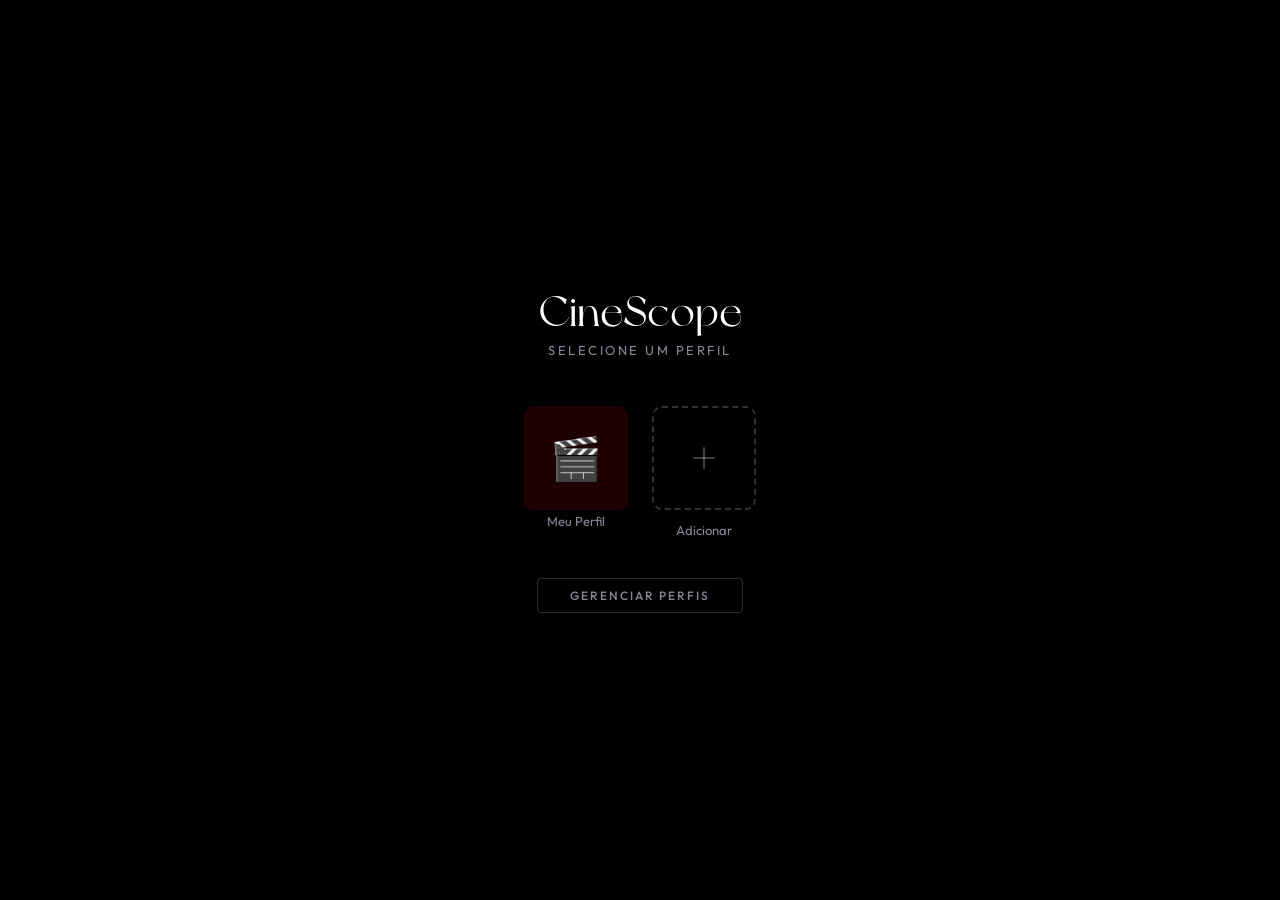
<file: index.html>
<!DOCTYPE html>
<html lang="pt-br">
<head>
    <meta charset="UTF-8">
    <meta name="viewport" content="width=device-width, initial-scale=1.0">
    <title>Perfis</title>
    <link rel="icon" href="data:image/svg+xml,<svg xmlns='http://www.w3.org/2000/svg' viewBox='0 0 100 100'><text y='.9em' font-size='100' fill='%23eb1010'>C</text></svg>">
    <link rel="preconnect" href="https://fonts.googleapis.com" />
    <link href="https://fonts.googleapis.com/css2?family=Bebas+Neue&family=Outfit:wght@300;400;500;600&display=swap" rel="stylesheet" />
    <link rel="stylesheet" href="profiles.css" />
</head>
<body>
    <div class="cs-wrap">
        <div class="cs-bg-glow"></div>
        <div class="cs-logo">CineScope</div>
        <p class="cs-subtitle">Selecione um perfil</p>
        <div class="cs-profiles-grid" id="profilesGrid"></div>
        <div id="limitMsg" class="cs-limit-msg" style="display: none;">
            Limite de perfis atingido
        </div>

        <button class="cs-manage-btn" id="manageBtn">Gerenciar perfis</button>
    </div>

    <div class="cs-modal-overlay" id="modalOverlay">
        <div class="cs-modal" id="csModal"></div>
    </div>

    <script src="profiles.js"></script>
</body>
</html>
</file>
<file: profiles.css>
@font-face {
    font-family: 'newyork' ;
    src: url(fonts/NewYork\ PERSONAL\ USE.otf) format('opentype');
}

*, *::before, *::after{
    box-sizing: border-box;
    margin: 0;
    padding: 0;
}

:root{
    --cs-bg: #000000;
    --cs-surface: #141420;
    --cs-card: #000000;
    --cs-border: rgba(255, 255, 255, 0.08);
    --cs-accent: #e50914;
    --cs-text: #ffffff;
    --cs-muted: #888899;
    --cs-gold: #f5c518;
    --cs-radius: 12px;
}

body{
    font-family: 'Outfit', sans-serif;
    background: var(--cs-bg);
    min-height: 100vh;
    display: flex;
    align-items: center;
    justify-content: center;
}

.cs-wrap{
    display: flex;
    flex-direction: column;
    align-items: center;
    justify-content: center;
    padding: 3rem 2rem;
    position: relative;
    text-align: center;
}

.cs-bg-glow{
    position: fixed;
    inset: 0;
    background: radial-gradient(ellipse 80% 50% at 50% 0%, rgba(229, 9, 20, 0.13) 0%, transparent 70%);
    pointer-events: none;
    z-index: 0;
}

.cs-wrap > *{
    position: relative;
    z-index: 1;
}

.cs-logo{
    font-family: "newyork";
    font-size: 2.6rem;
    color: white;
    margin-bottom: 0.3rem;
}

.cs-subtitle{
    font-size: 13px;
    color: var(--cs-muted);
    letter-spacing: 2.5px;
    text-transform: uppercase;
    margin-bottom: 3rem;
}

.cs-profiles-grid{
    display: flex;
    flex-wrap: wrap;
    gap: 24px;
    justify-content: center;
    margin-bottom: 2.5rem;
}

.cs-profle-card{
    display: flex;
    flex-direction: column;
    align-items: center;
    gap: 12px;
    cursor: pointer;
}

.cs-avatar{
    width: 104px;
    height: 104px;
    border-radius: 10px;
    border: 2px solid transparent;
    display: flex;
    align-items: center;
    justify-content: center;
    font-size: 2.6rem;
    transition: border-color 0.2s, transform 0.2s;
    position: relative;
}

.cs-profile-card:hover .cs-avatar, 
.cs-profile-card.manage-mode .cs-avatar{
    border-color: rgba(255, 255, 255, 0.6);
    transform: scale(1.06);
}

.cs-profile-name{
    font-size: 13px;
    color: var(--cs-muted);
    font-weight: 400;
    max-width: 104px;
    overflow: hidden;
    text-overflow: ellipsis;
    white-space: nowrap;
    transition: color 0,2s;
}

.cs-profile-card:hover .cs-profile-name{
    color: var(--cs-text);
}

.cs-edit-icon{
    position: absolute;
    inset: 0;
    border-radius: 10px;
    background: rgba(0,0,0,0.55);
    display: none;
    align-items: center;
    justify-content: center;
}

.cs-profile-card.manage-mode .cs-edit-icon{
    display: flex;
}

.cs-edit-icon svg{
    width: 28px;
    height: 28px;
    stroke: #fff;
    stroke-width: 1.8;
    fill: none;
}

.cs-add-btn{
    display: flex;
    flex-direction: column;
    align-items: center;
    gap: 12px;
    cursor: pointer;
}

.cs-add-avatar{
    width: 104px;
    height: 104px;
    border-radius: 10px;
    border: 2px dashed rgba(255,255,255, 0.2);
    display: flex;
    align-items: center;
    justify-content: center;
    transition: border-color 0.2s, transform 0.2s, background 0.2s;
}

.cs-add.btn:hover .cs-add-avatar{
    border-color: var(--cs-text);
    background: rgba(255,255,255,0.04);
    transform: scale(1.06);
}

.cs-add-avatar svg{
    width: 34px;
    height: 34px;
    stroke: rgba(255,255,255,0.25);
    stroke-width: 1.5;
    fill: none;
    transition: stroke 0.2s;
}

.cs-add-btn:hover .cs-add-avatar svg{
    stroke: var(--cs-text);
}

.cs-add-name{
    font-size: 13px;
    color: var(--cs-muted);
}

.cs-limit-msg{
    font-size: 12px;
    color: var(--cs-gold);
    letter-spacing: 0.5px;
    margin-bottom: 1.2rem;
}

.cs-manage-btn{
    font-size: 12px;
    font-weight: 500;
    letter-spacing: 2px;
    text-transform: uppercase;
    color: var(--cs-muted);
    background: transparent;
    border: 1px solid rgba(255,255,255,0.18);
    padding: 9px 32px;
    border-radius: 4px;
    cursor: pointer;
    font-family: 'Outfit', sans-serif;
    transition: color 0.2s, border-color 0.2s;
}

.cs-manage-btn:hover{
    color: var(--cs-text);
    border-color: rgba(255,255,255,0.5);
}

.cs-modal-overlay{
    position: fixed;
    inset: 0;
    background: rgba(10, 10, 15,0.85);
    display: none;
    align-items: center;
    justify-content: center;
    z-index: 10;
}

.cs-modal-overlay.active{
    display: flex;
}

.cs-modal{
    background: var(--cs-card);
    border: 1px solid var(--cs-border);
    border-radius: var(--cs-radius);
    padding: 2rem;
    width: 340px;
    max-width: 92vw;
}

.cs-modal-title {
    font-family: 'Bebas Neue', sans-serif;
    font-size: 1.5rem;
    letter-spacing: 2px;
    color: var(--cs-text);
    margin-bottom: 1.5rem;
    text-align: center;
}

.cs-modal label {
    display: block;
    font-size: 11px;
    letter-spacing: 1.5px;
    text-transform: uppercase;
    color: var(--cs-muted);
    margin-bottom: 6px;
}

.cs-modal input[type="text"] {
    width: 100%;
    background: rgba(255, 255, 255, 0.06);
    border: 1px solid var(--cs-border);
    border-radius: 6px;
    padding: 10px 12px;
    font-size: 14px;
    color: var(--cs-text);
    font-family: 'Outfit', sans-serif;
    margin-bottom: 1.3rem;
    outline: none;
    transition: border-color 0.2s;
}

.cs-modal input[type="text"]:focus{
    border-color: var(--cs-accent);
}

.cs-emoji-pick{
    display: flex;
    flex-wrap: wrap;
    gap: 8px;
    margin-bottom: 1.3rem;
}

.cs-emoji-opt{
    width: 42px;
    height: 42px;
    border-radius: 8px;
    background: rgba(255, 255, 255, 0.05);
    border: 2px solid transparent;
    display: flex;
    align-items: center;
    justify-content: center;
    font-size: 1.35rem;
    cursor: pointer;
    transition: border-color 0.15s, background 0.15s;
}

.cs-emoji-opt:hover,
.cs-emoji-opt.selected {
    border-color: var(--cs-accent);
    background: rgba(229, 9, 20, 0.15);
}

.cs-color-row {
    display: flex;
    gap: 10px;
    margin-bottom: 1.5rem;
}

.cs-color-dot {
    width: 28px;
    height: 28px;
    border-radius: 50%;
    cursor: pointer;
    border: 2px solid transparent;
    transition: transform 0.15s, border-color 0.15s;
}

.cs-color-dot:hover,
.cs-color-dot.selected {
    transform: scale(1.2);
    border-color: #fff;
}

.cs-modal-actions {
    display: flex;
    gap: 10px;
}

.cs-btn-primary {
    flex: 1;
    background: var(--cs-accent);
    color: #fff;
    border: none;
    border-radius: 6px;
    padding: 10px 0;
    font-size: 13px;
    font-weight: 600;
    letter-spacing: 1px;
    font-family: 'Outfit', sans-serif;
    cursor: pointer;
    transition: background 0.2s;
}

.cs-btn-primary:hover {
    background: #c40812;
}

.cs-btn-secondary {
    flex: 1;
    background: transparent;
    color: var(--cs-muted);
    border: 1px solid var(--cs-border);
    border-radius: 6px;
    padding: 10px 0;
    font-size: 13px;
    font-family: 'Outfit', sans-serif;
    cursor: pointer;
    transition: color 0.2s, border-color 0.2s;
}

.cs-btn-secondary:hover {
    color: var(--cs-text);
    border-color: rgba(255, 255, 255, 0.3);
}

.cs-btn-danger {
    background: transparent;
    color: #e55;
    border: 1px solid rgba(220, 60, 60, 0.3);
    border-radius: 6px;
    padding: 10px 16px;
    font-size: 13px;
    font-family: 'Outfit', sans-serif;
    cursor: pointer;
    transition: background 0.15s;
}

.cs-btn-danger:hover {
    background: rgba(220, 60, 60, 0.12);
}

/* Responsivo */
@media (max-width: 480px) {
    .cs-avatar,
    .cs-add-avatar {
        width: 80px;
        height: 80px;
    }

    .cs-profiles-grid {
        gap: 16px;
    }
}
</file>
